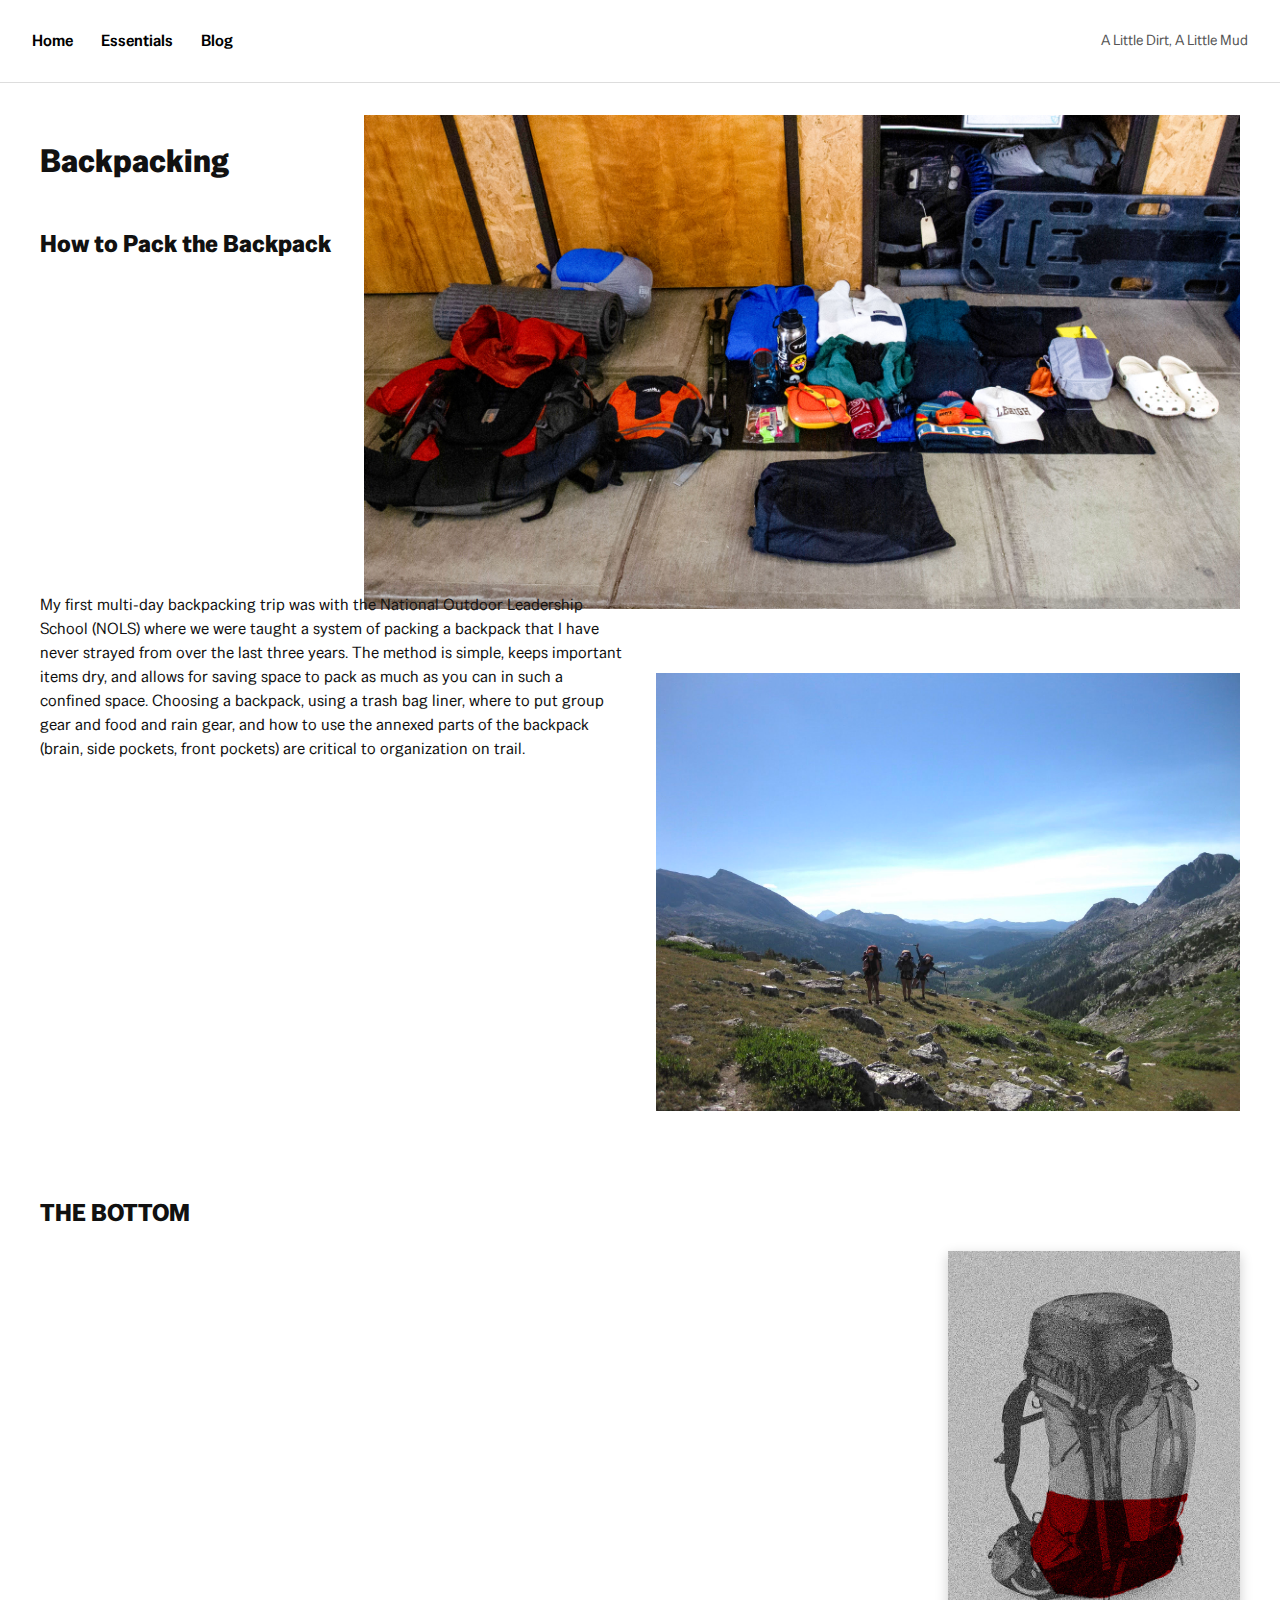
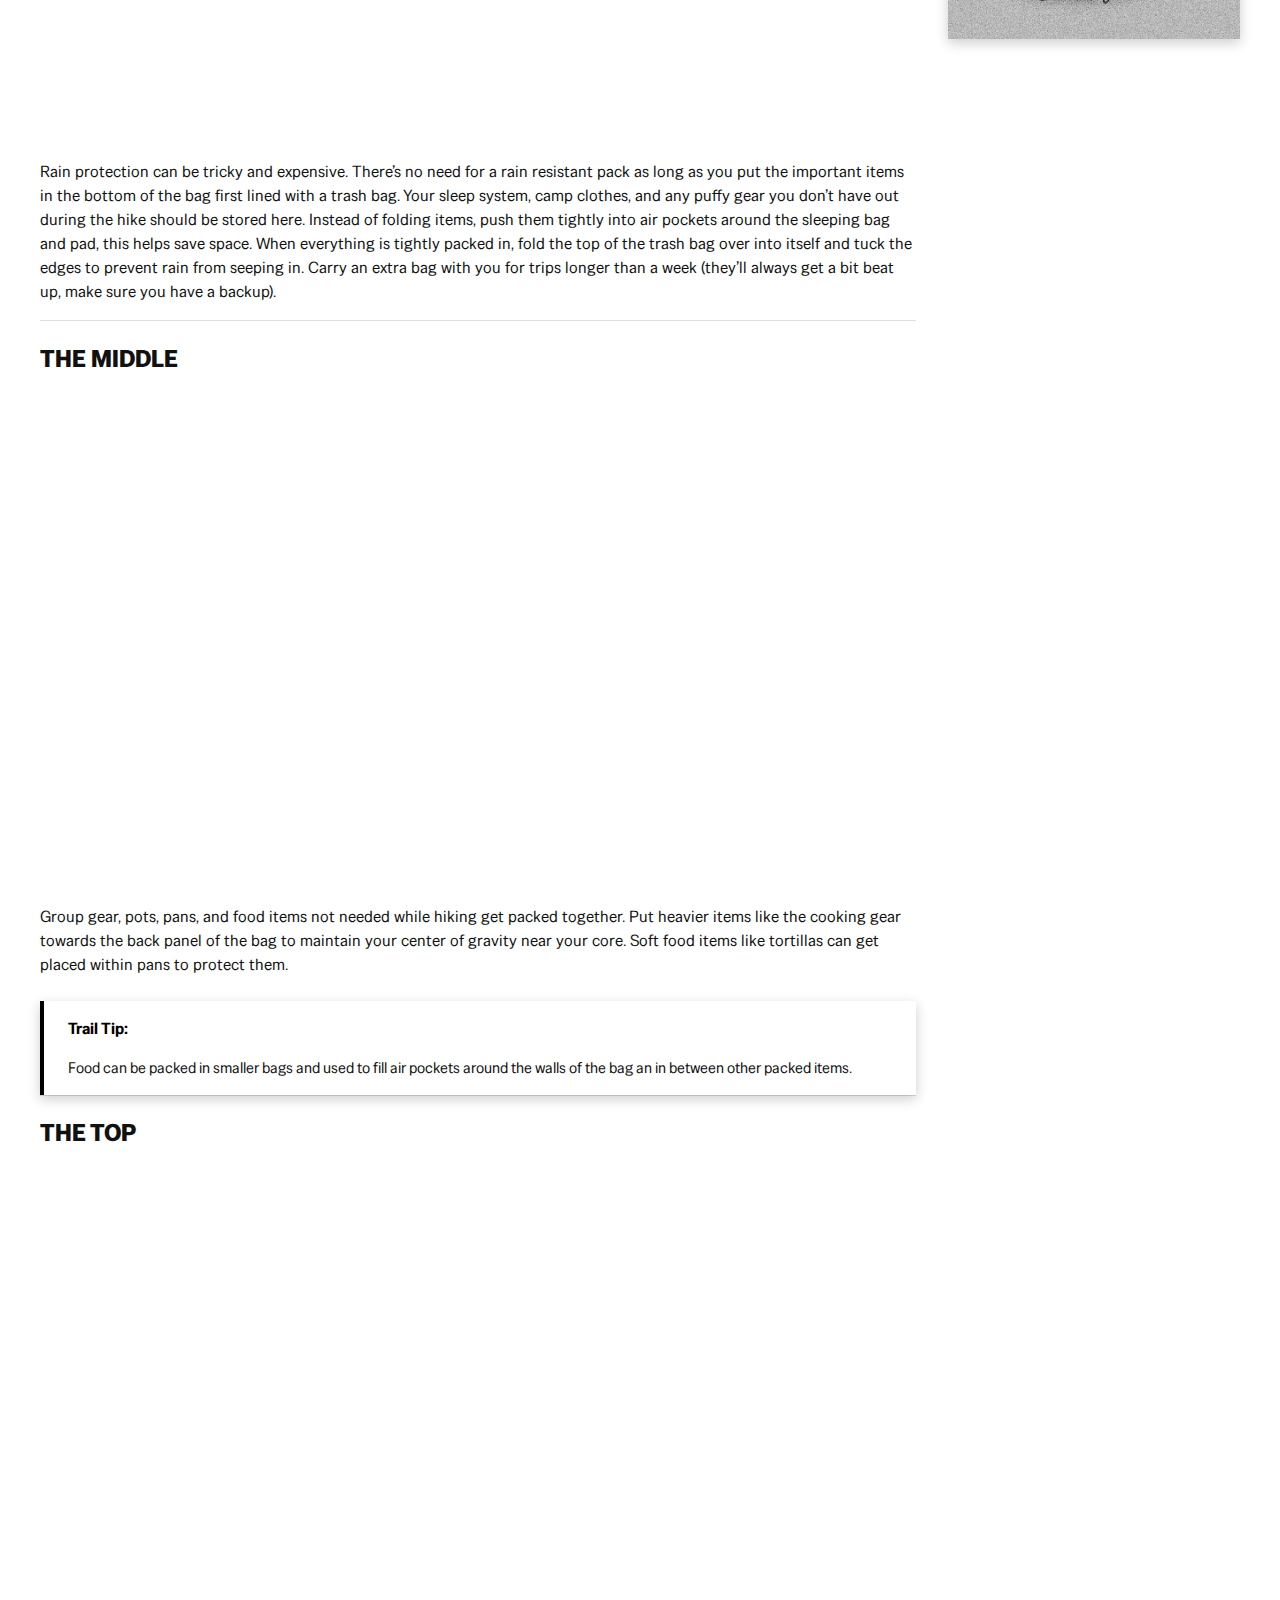
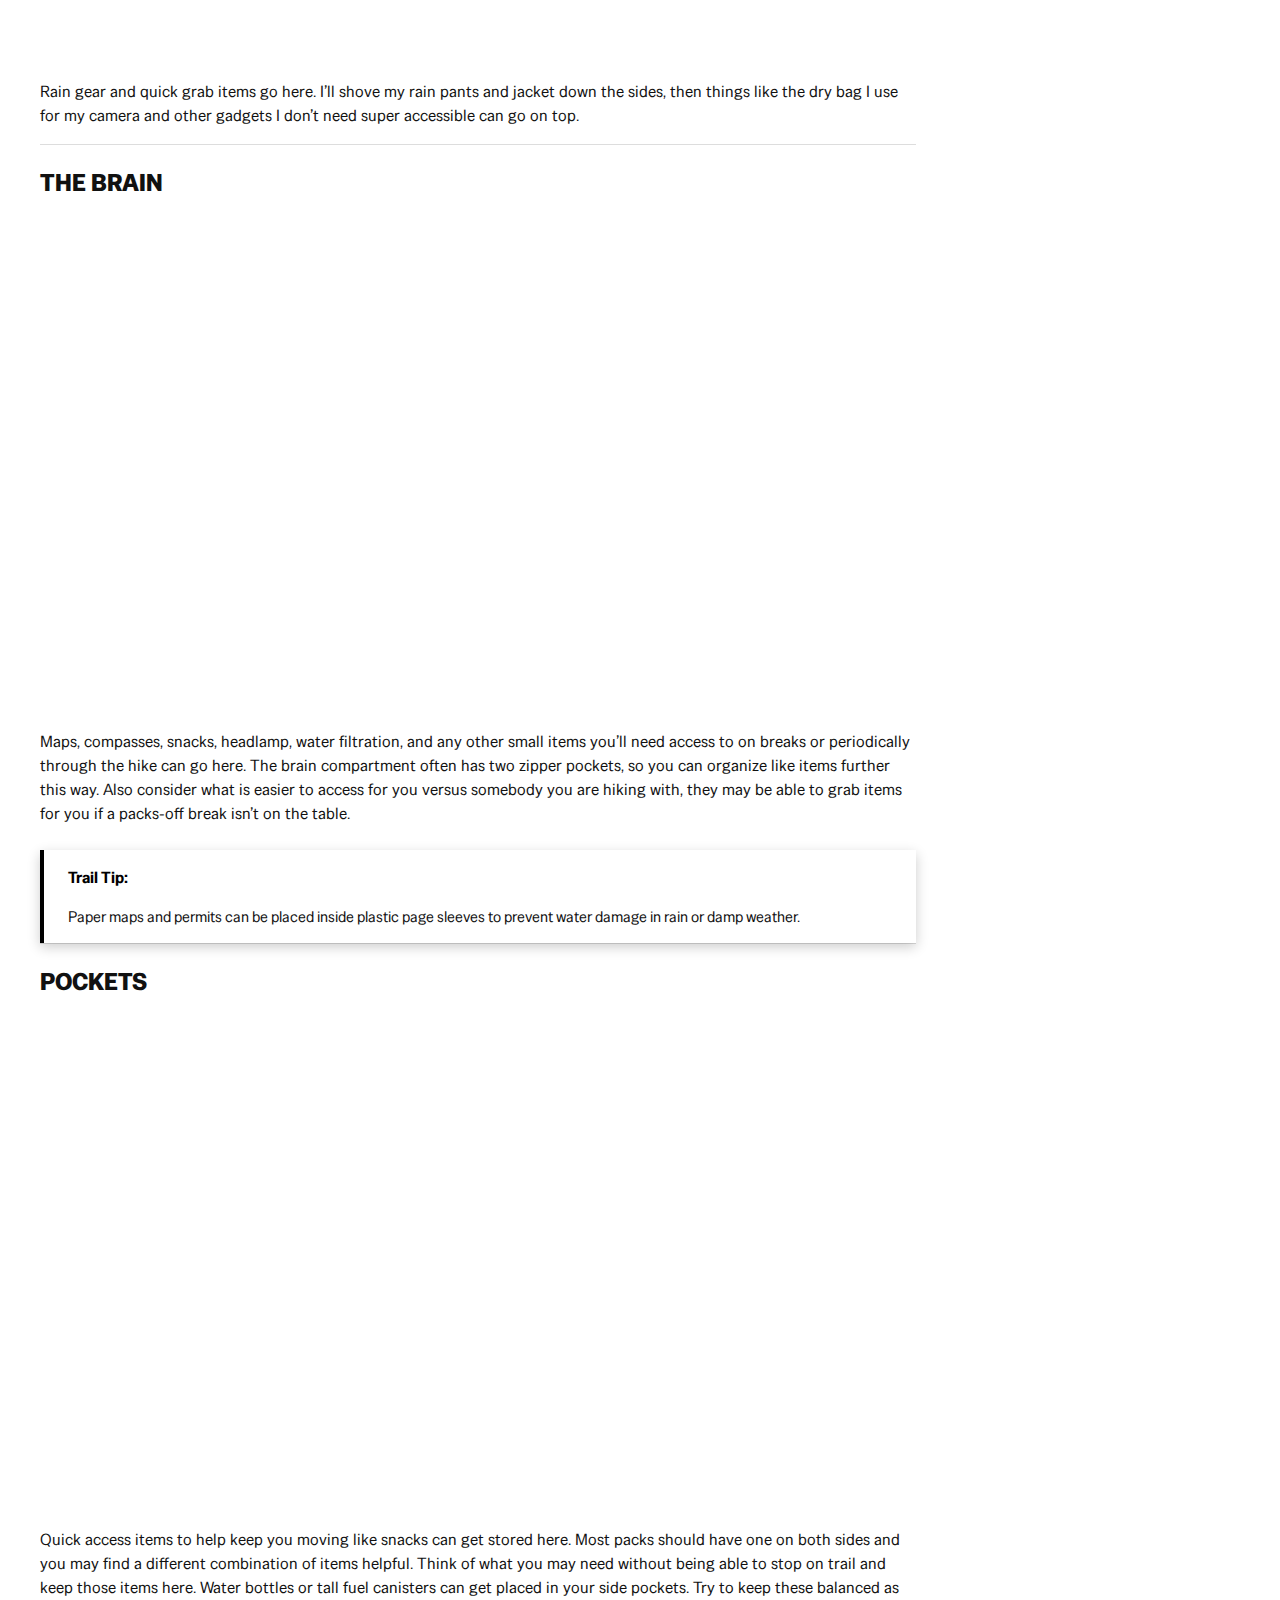
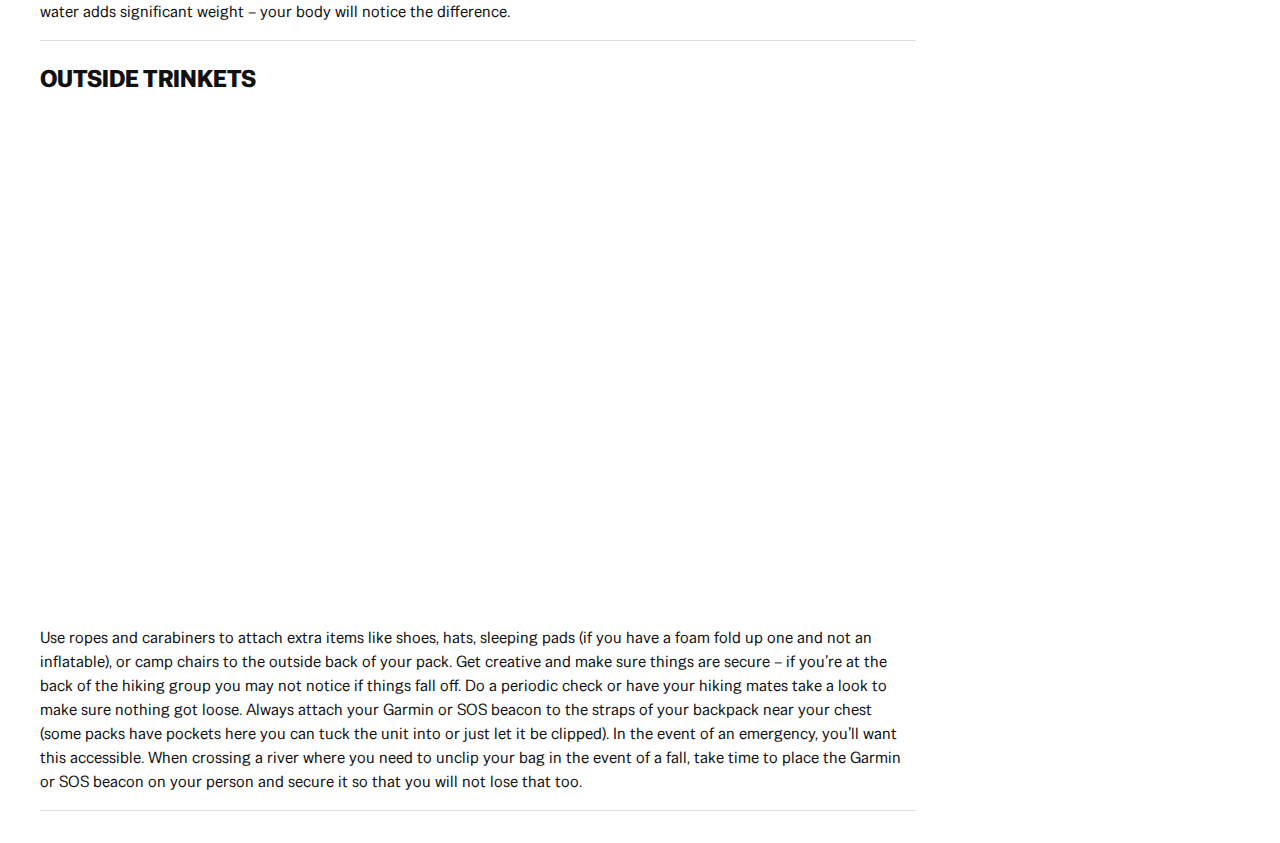
<file: index.html>
<!DOCTYPE html>
<html lang="en">
<head>
    <meta charset="UTF-8">
    <meta name="viewport" content="width=device-width, initial-scale=1.0">
    <title>How to Pack a Backpack</title>
    <link rel="preconnect" href="https://fonts.googleapis.com">
    <link rel="preconnect" href="https://fonts.gstatic.com" crossorigin>
    <link href="https://fonts.googleapis.com/css2?family=Special+Gothic+Expanded+One&family=Special+Gothic:wght@400..700&display=swap" rel="stylesheet">
    <link rel="stylesheet" href="./css/styles.css"> 
</head>

<body>
    <nav class="navbar">
        <div class="nav-left">
            <a href="#">Home</a>
            <a href="#">Essentials</a>
            <a href="#">Blog</a>
        </div>
        
        <div class="nav-right">
            <p>A Little Dirt, A Little Mud</p>
        </div>
    </nav>
    
    <div class="grid-header">
        <div class="introduction">
            <h1>Backpacking</h1>
            <h2>How to Pack the Backpack</h2>
        </div>
        <img src="./assets/Gear_Layout.jpg">
    </div>
    
    <div class="grid-alt">
        <div class="introduction">
            <p>My first multi-day backpacking trip was with the National Outdoor Leadership School (NOLS) where we were taught a system of packing a backpack that I have never strayed from over the last three years. The method is simple, keeps important items dry, and allows for saving space to pack as much as you can in such a confined space. Choosing a backpack, using a trash bag liner, where to put group gear and food and rain gear, and how to use the annexed parts of the backpack (brain, side pockets, front pockets) are critical to organization on trail.</p>
        </div>
        <img src="./assets/Wind_River.jpg">
    </div>
    
    <div class="grid">
        <div class="instructions">
            
            <div class="step" data-img="Backpack_Sticky_Bottom.jpg">
                <h2>THE BOTTOM</h2>
                <div class="video-container">
                    <iframe width="560" height="315" src="https://www.youtube.com/embed/WtBjvp-Q2Y0?si=pSfvrgEsMWJZJkJq" title="YouTube video player" frameborder="0" allow="accelerometer; autoplay; clipboard-write; encrypted-media; gyroscope; picture-in-picture; web-share" referrerpolicy="strict-origin-when-cross-origin" allowfullscreen></iframe>
                </div>
                <p>Rain protection can be tricky and expensive. There’s no need for a rain resistant pack as long as you put the important items in the bottom of the bag first lined with a trash bag. Your sleep system, camp clothes, and any puffy gear you don’t have out during the hike should be stored here. Instead of folding items, push them tightly into air pockets around the sleeping bag and pad, this helps save space. When everything is tightly packed in, fold the top of the trash bag over into itself and tuck the edges to prevent rain from seeping in. Carry an extra bag with you for trips longer than a week (they’ll always get a bit beat up, make sure you have a backup).</p>
            </div>
            
            <div class="step" data-img="Backpack_Sticky_Middle.jpg">
                <h2>THE MIDDLE</h2>
                <div class="video-container">
                    <iframe width="560" height="315" src="https://www.youtube.com/embed/eLZD8-eJEes?si=EuMpHfHyh-7KfXIW" title="YouTube video player" frameborder="0" allow="accelerometer; autoplay; clipboard-write; encrypted-media; gyroscope; picture-in-picture; web-share" referrerpolicy="strict-origin-when-cross-origin" allowfullscreen></iframe>
                </div>
                <p>Group gear, pots, pans, and food items not needed while hiking get packed together. Put heavier items like the cooking gear towards the back panel of the bag to maintain your center of gravity near your core. Soft food items like tortillas can get placed within pans to protect them.</p>
                <div class="trail-tip">
                    <h3>Trail Tip:</h3>
                    <p>Food can be packed in smaller bags and used to fill air pockets around the walls of the bag an in between other packed items.</p>
                </div>
            </div>
            
            <div class="step" data-img="Backpack_Sticky_Top.jpg">
                <h2>THE TOP</h2>
                <div class="video-container">
                    <iframe width="560" height="315" src="https://www.youtube.com/embed/Hd4jQK9nVLE?si=YwSLu1qy2IOnl63X" title="YouTube video player" frameborder="0" allow="accelerometer; autoplay; clipboard-write; encrypted-media; gyroscope; picture-in-picture; web-share" referrerpolicy="strict-origin-when-cross-origin" allowfullscreen></iframe>
                </div>
                <p>Rain gear and quick grab items go here. I’ll shove my rain pants and jacket down the sides, then things like the dry bag I use for my camera and other gadgets I don’t need super accessible can go on top.</p>
            </div>
            
            <div class="step" data-img="Backpack_Sticky_Brain.jpg">
                <h2>THE BRAIN</h2>
                <div class="video-container">
                    <iframe width="560" height="315" src="https://www.youtube.com/embed/3OGlXOtY-Xo?si=aRNcVkdyZtjCusQB" title="YouTube video player" frameborder="0" allow="accelerometer; autoplay; clipboard-write; encrypted-media; gyroscope; picture-in-picture; web-share" referrerpolicy="strict-origin-when-cross-origin" allowfullscreen></iframe>
                </div>
                <p>Maps, compasses, snacks, headlamp, water filtration, and any other small items you’ll need access to on breaks or periodically through the hike can go here. The brain compartment often has two zipper pockets, so you can organize like items further this way. Also consider what is easier to access for you versus somebody you are hiking with, they may be able to grab items for you if a packs-off break isn’t on the table.</p>
                <div class="trail-tip">
                    <h3>Trail Tip:</h3>
                    <p>Paper maps and permits can be placed inside plastic page sleeves to prevent water damage in rain or damp weather.</p>
                </div>
            </div>
            
            <div class="step" data-img="Backpack_Sticky_Pockets.jpg">
                <h2>POCKETS</h2>
                <div class="video-container">
                    <iframe width="560" height="315" src="https://www.youtube.com/embed/H_VYkx1Rc-A?si=7RS7wMs5OE8Nlh6w" title="YouTube video player" frameborder="0" allow="accelerometer; autoplay; clipboard-write; encrypted-media; gyroscope; picture-in-picture; web-share" referrerpolicy="strict-origin-when-cross-origin" allowfullscreen></iframe>
                </div>
                <p>Quick access items to help keep you moving like snacks can get stored here. Most packs should have one on both sides and you may find a different combination of items helpful. Think of what you may need without being able to stop on trail and keep those items here. Water bottles or tall fuel canisters can get placed in your side pockets. Try to keep these balanced as water adds significant weight – your body will notice the difference.</p>
            </div>
            
            <div class="step" data-img="Backpack_Sticky_Outside.jpg">
                <h2>OUTSIDE TRINKETS</h2>
                <div class="video-container">
                    <iframe width="560" height="315" src="https://www.youtube.com/embed/cfEVJn1wmSQ?si=IPYBqYjhA8-Ki2u9" title="YouTube video player" frameborder="0" allow="accelerometer; autoplay; clipboard-write; encrypted-media; gyroscope; picture-in-picture; web-share" referrerpolicy="strict-origin-when-cross-origin" allowfullscreen></iframe>
                </div>
                <p>Use ropes and carabiners to attach extra items like shoes, hats, sleeping pads (if you have a foam fold up one and not an inflatable), or camp chairs to the outside back of your pack. Get creative and make sure things are secure – if you’re at the back of the hiking group you may not notice if things fall off. Do a periodic check or have your hiking mates take a look to make sure nothing got loose. Always attach your Garmin or SOS beacon to the straps of your backpack near your chest (some packs have pockets here you can tuck the unit into or just let it be clipped). In the event of an emergency, you’ll want this accessible. When crossing a river where you need to unclip your bag in the event of a fall, take time to place the Garmin or SOS beacon on your person and secure it so that you will not lose that too.</p>
            </div>
        
        </div>
        
        <div class="sticky-image">
            <img id="backpackImage" src="./assets/Backpack_Sticky_Bottom.jpg" alt="Backpack section">
        </div>
    
    </div>
    
    <script src="./js/script.js"></script>

</body>
</html>
</file>
<file: css/styles.css>
/* Body, Font, Structure */
body {
  margin: 0;
  line-height: 1.5;
  background: #fff;
  color: #111;
  font-family: "Special Gothic", sans-serif;
  font-weight: 400;
  font-style: normal;
}

.special-gothic-expanded-one-regular { 
    font-family: "Special Gothic Expanded One", sans-serif; 
    font-weight: 400; 
    font-style: normal; 
}

.special-gothic-uniquifier { 
  font-family: "Special Gothic", sans-serif; 
  font-optical-sizing: auto; 
  font-weight: 12px; 
  font-style: normal; 
  font-variation-settings: "wdth" 100; 
} 

header { 
  padding: 2rem; 
  text-align: center; 
} 

.navbar { 
  display: flex; 
  justify-content: space-between; 
  align-items: center; 
  padding: 1rem 2rem; 
  border-bottom: 1px solid #ddd; 
  background: #fff; 
  position: sticky; 
  top: 0; 
  z-index: 1000;
} 

.navbar a { 
  margin-right: 1.5rem; 
  text-decoration: none; 
  color: #000000; 
  font-weight: 500; 
} 

.navbar a:last-child { 
  margin-right: 0; 
} 

.nav-right { 
  font-style: none; 
  font-size: 0.9rem; 
  color: #555; 
} 

a {
  color: #000000;
  text-decoration: none;
}

a:hover {
  color: #515151
}

footer p {
  text-align: center;
  font-size: small;
}


/* Grids */

.grid { 
  display: grid; 
  grid-template-columns: 3fr 1fr; 
  gap: 2rem; 
  max-width: 1200px; 
  margin: auto; 
  padding: 2rem; 
} 

.grid img { 
  width: 100%; 
  height: auto; 
} 


.grid-alt { 
  display: grid; 
  grid-template-columns: 2fr 2fr; 
  gap: 2rem; 
  max-width: 1200px; 
  margin: auto; 
  padding: 2rem; 
} 

.grid-alt img { 
  width: 100%; 
  height: auto; 
} 

.grid-alt p {
  margin-top: -5em;
}


.grid-alt-introduction { 
  display: grid; 
  grid-template-columns: 2fr 2fr; 
  gap: 2rem; 
  max-width: 1200px; 
  margin: auto; 
  padding: 2rem; 
} 

.grid-alt-introduction img { 
  width: 100%; 
  height: auto; 
} 


.grid-alt-2 { 
  display: grid; 
  grid-template-columns: 2fr 2fr; 
  gap: 2rem; 
  max-width: 1200px; 
  margin: auto; 
  padding: 2rem; 
} 

.grid-alt-2 img { 
  width: 100%; 
  height: auto; 
} 

.grid-alt-2 p {
  margin-top: -5em;
}


.grid-header { 
  display: grid; 
  grid-template-columns: 1fr 3fr;
  gap: 2rem; max-width: 1200px;
  margin: auto; padding: 2rem; 
} 

.grid-header img { 
  width: 100%; 
  height: auto; 
} 



/* Substructures */

.stack { 
  display: flex; 
  flex-direction: column; 
  gap: 6rem; 
} 

.step { 
  border-bottom: 1px solid #ddd; 
} 

.sticky-image { position: relative; 
} 

.sticky-image img { 
  position: sticky; 
  top: 12rem; 
  width: 100%; 
  max-width: 400px; 
  box-shadow: 0 4px 12px rgba(0,0,0,0.2); 
  margin-top: 76px; 
}

.introduction { 
  display: flex; 
  flex-direction: column; 
} 

.video-container { 
  position: relative; 
  padding-bottom: 56.25%; /* 16:9 ratio */ 
  height: 0; 
  overflow: hidden; 
} 

.video-container iframe { 
  position: absolute; 
  top: 0; 
  left: 0; 
  width: 100%; 
  height: 100%; 
  border: 6px; 
}

.trail-tip {
  background: #ffffff;
  border-left: 4px solid #000000;
  padding: 1rem 1.5rem;
  margin-top: 1.5rem;
  box-shadow: 0 4px 12px rgba(0,0,0,0.2);
}

.trail-tip h3 {
  margin-top: 0;
  font-size: 1rem;
  font-weight: 600;
  color: #000000;
}

.trail-tip p {
  margin: 0.5rem 0 0 0;
  font-size: 0.95rem;
  line-height: 1.4;
}

.arrow-link {
  color: #000000;
}

.arrow-link:hover {
  color: #515151;
}




.bg-module {
  width: 100%;
  height: 90vh;
  background-color: black;
  background-size: auto 100%;
  background-position: center;
  background-repeat: no-repeat;
  cursor: pointer;
  position: relative;
  display: flex;
  align-items: center;
  justify-content: center;
}
</file>
